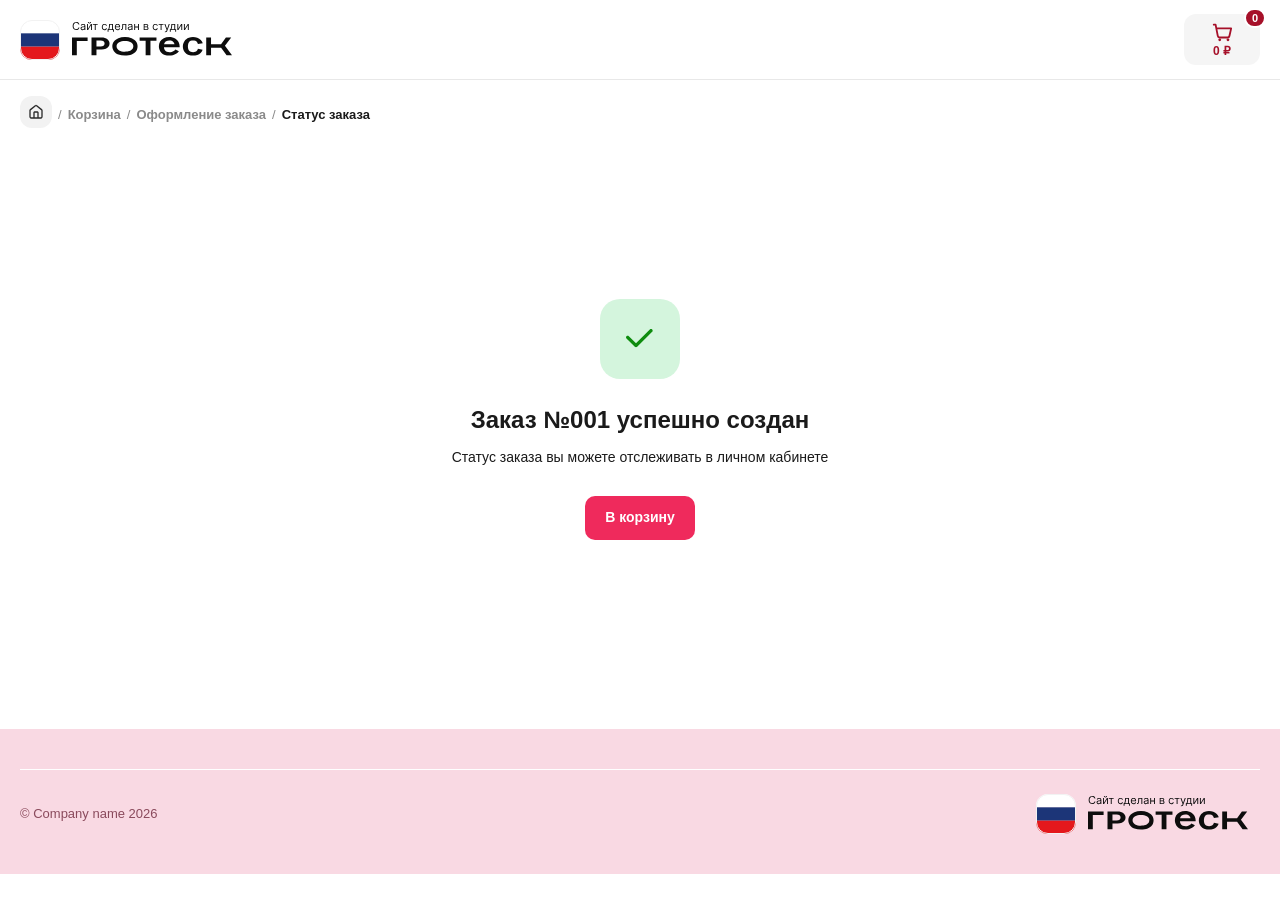
<file: success.html>
<!DOCTYPE html>
<html lang="ru">
<head>
  <meta charset="UTF-8">
  <meta name="viewport" content="width=device-width, initial-scale=1.0">
  <title>Заказ создан — ГРОТЕСК</title>
  <link rel="stylesheet" href="css/style.css">
</head>
<body>
  <header class="header">
    <div class="container header__inner">
      <a href="index.html" class="logo" aria-label="ГРОТЕСК">
        <!-- SVG: флаг + «Сайт сделан в студии ГРОТЕСК» -->
        <svg width="224" height="40" viewBox="0 0 224 40" fill="none" xmlns="http://www.w3.org/2000/svg">
          <g clip-path="url(#clip0_12002_41833)">
            <rect width="40" height="13.3333" fill="white"/>
            <rect y="13.3333" width="40" height="13.3333" fill="#1C3578"/>
            <rect y="26.6667" width="40" height="13.3333" fill="#E4181C"/>
          </g>
          <rect x="0.5" y="0.5" width="39" height="39" rx="11.5" stroke="#F2F2F2"/>
          <path d="M59.4063 4.5H58.4375C58.3802 4.22135 58.2799 3.97656 58.1367 3.76562C57.9961 3.55469 57.8242 3.3776 57.6211 3.23438C57.4206 3.08854 57.1979 2.97917 56.9531 2.90625C56.7083 2.83333 56.4531 2.79687 56.1875 2.79687C55.7031 2.79687 55.2643 2.91927 54.8711 3.16406C54.4805 3.40885 54.1693 3.76953 53.9375 4.24609C53.7083 4.72266 53.5938 5.30729 53.5938 6C53.5938 6.69271 53.7083 7.27734 53.9375 7.75391C54.1693 8.23047 54.4805 8.59115 54.8711 8.83594C55.2643 9.08073 55.7031 9.20312 56.1875 9.20312C56.4531 9.20312 56.7083 9.16667 56.9531 9.09375C57.1979 9.02083 57.4206 8.91276 57.6211 8.76953C57.8242 8.6237 57.9961 8.44531 58.1367 8.23437C58.2799 8.02083 58.3802 7.77604 58.4375 7.5H59.4063C59.3333 7.90885 59.2005 8.27474 59.0078 8.59766C58.8151 8.92057 58.5755 9.19531 58.2891 9.42187C58.0026 9.64583 57.681 9.81641 57.3242 9.93359C56.9701 10.0508 56.5911 10.1094 56.1875 10.1094C55.5052 10.1094 54.8984 9.94271 54.3672 9.60938C53.8359 9.27604 53.418 8.80208 53.1133 8.1875C52.8086 7.57292 52.6563 6.84375 52.6563 6C52.6563 5.15625 52.8086 4.42708 53.1133 3.8125C53.418 3.19792 53.8359 2.72396 54.3672 2.39062C54.8984 2.05729 55.5052 1.89062 56.1875 1.89062C56.5911 1.89062 56.9701 1.94922 57.3242 2.06641C57.681 2.18359 58.0026 2.35547 58.2891 2.58203C58.5755 2.80599 58.8151 3.07943 59.0078 3.40234C59.2005 3.72266 59.3333 4.08854 59.4063 4.5ZM62.6123 10.1406C62.2321 10.1406 61.887 10.069 61.5771 9.92578C61.2673 9.77995 61.0212 9.57031 60.8389 9.29688C60.6566 9.02083 60.5654 8.6875 60.5654 8.29687C60.5654 7.95312 60.6331 7.67448 60.7686 7.46094C60.904 7.24479 61.085 7.07552 61.3115 6.95312C61.5381 6.83073 61.7881 6.73958 62.0615 6.67969C62.3376 6.61719 62.6149 6.56771 62.8936 6.53125C63.2581 6.48437 63.5537 6.44922 63.7803 6.42578C64.0094 6.39974 64.1761 6.35677 64.2803 6.29687C64.387 6.23698 64.4404 6.13281 64.4404 5.98437V5.95312C64.4404 5.56771 64.335 5.26823 64.124 5.05469C63.9157 4.84115 63.5993 4.73437 63.1748 4.73437C62.7347 4.73437 62.3896 4.83073 62.1396 5.02344C61.8896 5.21615 61.7139 5.42187 61.6123 5.64062L60.7373 5.32812C60.8936 4.96354 61.1019 4.67969 61.3623 4.47656C61.6253 4.27083 61.9118 4.1276 62.2217 4.04687C62.5342 3.96354 62.8415 3.92188 63.1436 3.92188C63.3363 3.92188 63.5576 3.94531 63.8076 3.99219C64.0602 4.03646 64.3037 4.12891 64.5381 4.26953C64.7751 4.41016 64.9717 4.6224 65.1279 4.90625C65.2842 5.1901 65.3623 5.57031 65.3623 6.04688V10H64.4404V9.1875H64.3936C64.3311 9.31771 64.2269 9.45703 64.0811 9.60547C63.9352 9.75391 63.7412 9.88021 63.499 9.98437C63.2568 10.0885 62.9613 10.1406 62.6123 10.1406ZM62.7529 9.3125C63.1175 9.3125 63.4248 9.24089 63.6748 9.09766C63.9274 8.95443 64.1175 8.76953 64.2451 8.54297C64.3753 8.31641 64.4404 8.07812 64.4404 7.82812V6.98437C64.4014 7.03125 64.3154 7.07422 64.1826 7.11328C64.0524 7.14974 63.9014 7.18229 63.7295 7.21094C63.5602 7.23698 63.3949 7.26042 63.2334 7.28125C63.0745 7.29948 62.9456 7.3151 62.8467 7.32812C62.6071 7.35937 62.3831 7.41016 62.1748 7.48047C61.9691 7.54818 61.8024 7.65104 61.6748 7.78906C61.5498 7.92448 61.4873 8.10937 61.4873 8.34375C61.4873 8.66406 61.6058 8.90625 61.8428 9.07031C62.0824 9.23177 62.3857 9.3125 62.7529 9.3125ZM67.9668 8.64062L70.8574 4H71.9199V10H70.998V5.35938L68.123 10H67.0449V4H67.9668V8.64062ZM70.248 2H71.1074C71.1074 2.42187 70.9616 2.76693 70.6699 3.03516C70.3783 3.30339 69.9824 3.4375 69.4824 3.4375C68.9902 3.4375 68.5983 3.30339 68.3066 3.03516C68.0176 2.76693 67.873 2.42187 67.873 2H68.7324C68.7324 2.20312 68.7884 2.38151 68.9004 2.53516C69.015 2.6888 69.209 2.76562 69.4824 2.76562C69.7559 2.76562 69.9512 2.6888 70.0684 2.53516C70.1882 2.38151 70.248 2.20312 70.248 2ZM72.792 4.85937V4H77.667V4.85937H75.6982V10H74.7764V4.85937H72.792ZM84.543 10.125C83.9805 10.125 83.4961 9.99219 83.0898 9.72656C82.6836 9.46094 82.3711 9.09505 82.1523 8.62891C81.9336 8.16276 81.8242 7.63021 81.8242 7.03125C81.8242 6.42187 81.9362 5.88411 82.1602 5.41797C82.3867 4.94922 82.7018 4.58333 83.1055 4.32031C83.5117 4.05469 83.9857 3.92188 84.5273 3.92188C84.9492 3.92188 85.3294 4 85.668 4.15625C86.0065 4.3125 86.2839 4.53125 86.5 4.8125C86.7161 5.09375 86.8503 5.42187 86.9023 5.79687H85.9805C85.9102 5.52344 85.7539 5.28125 85.5117 5.07031C85.2721 4.85677 84.9492 4.75 84.543 4.75C84.1836 4.75 83.8685 4.84375 83.5977 5.03125C83.3294 5.21615 83.1198 5.47786 82.9687 5.81641C82.8203 6.15234 82.7461 6.54687 82.7461 7C82.7461 7.46354 82.819 7.86719 82.9648 8.21094C83.1133 8.55469 83.3216 8.82161 83.5898 9.01172C83.8607 9.20182 84.1784 9.29688 84.543 9.29688C84.7826 9.29688 85 9.25521 85.1953 9.17187C85.3906 9.08854 85.556 8.96875 85.6914 8.8125C85.8268 8.65625 85.9232 8.46875 85.9805 8.25H86.9023C86.8503 8.60417 86.7214 8.92318 86.5156 9.20703C86.3125 9.48828 86.043 9.71224 85.707 9.87891C85.3737 10.043 84.9857 10.125 84.543 10.125ZM87.6094 11.7188V9.14062H88.1094C88.2318 9.01302 88.3372 8.875 88.4258 8.72656C88.5143 8.57812 88.5911 8.40234 88.6563 8.19922C88.724 7.99349 88.7813 7.74349 88.8281 7.44922C88.875 7.15234 88.9167 6.79427 88.9531 6.375L89.1562 4H92.9687V9.14062H93.8906V11.7188H92.9687V10H88.5313V11.7188H87.6094ZM89.1562 9.14062H92.0469V4.85937H90.0156L89.8594 6.375C89.7943 7.0026 89.7135 7.55078 89.6172 8.01953C89.5208 8.48828 89.3672 8.86198 89.1562 9.14062ZM97.6299 10.125C97.0518 10.125 96.5531 9.9974 96.1338 9.74219C95.7171 9.48438 95.3955 9.125 95.1689 8.66406C94.945 8.20052 94.833 7.66146 94.833 7.04688C94.833 6.43229 94.945 5.89062 95.1689 5.42187C95.3955 4.95052 95.7106 4.58333 96.1143 4.32031C96.5205 4.05469 96.9945 3.92188 97.5361 3.92188C97.8486 3.92188 98.1572 3.97396 98.4619 4.07812C98.7666 4.18229 99.0439 4.35156 99.2939 4.58594C99.5439 4.81771 99.7432 5.125 99.8916 5.50781C100.04 5.89062 100.114 6.36198 100.114 6.92187V7.3125H95.4893V6.51562H99.1768C99.1768 6.17708 99.109 5.875 98.9736 5.60937C98.8408 5.34375 98.6507 5.13411 98.4033 4.98047C98.1585 4.82682 97.8695 4.75 97.5361 4.75C97.1689 4.75 96.8512 4.84115 96.583 5.02344C96.3174 5.20312 96.113 5.4375 95.9697 5.72656C95.8265 6.01562 95.7549 6.32552 95.7549 6.65625V7.1875C95.7549 7.64063 95.833 8.02474 95.9893 8.33984C96.1481 8.65234 96.3682 8.89062 96.6494 9.05469C96.9307 9.21615 97.2575 9.29688 97.6299 9.29688C97.8721 9.29688 98.0908 9.26302 98.2861 9.19531C98.484 9.125 98.6546 9.02083 98.7979 8.88281C98.9411 8.74219 99.0518 8.56771 99.1299 8.35937L100.021 8.60938C99.9268 8.91146 99.7692 9.17708 99.5479 9.40625C99.3265 9.63281 99.0531 9.8099 98.7275 9.9375C98.402 10.0625 98.0361 10.125 97.6299 10.125ZM100.985 10V9.14062H101.204C101.384 9.14062 101.534 9.10547 101.653 9.03516C101.773 8.96224 101.869 8.83594 101.942 8.65625C102.018 8.47396 102.075 8.22135 102.114 7.89844C102.156 7.57292 102.186 7.15885 102.204 6.65625L102.313 4H106.313V10H105.392V4.85937H103.188L103.095 7C103.074 7.49219 103.03 7.92578 102.962 8.30078C102.897 8.67318 102.797 8.98568 102.661 9.23828C102.528 9.49089 102.351 9.68099 102.13 9.80859C101.909 9.9362 101.631 10 101.298 10H100.985ZM109.771 10.1406C109.39 10.1406 109.045 10.069 108.735 9.92578C108.425 9.77995 108.179 9.57031 107.997 9.29688C107.815 9.02083 107.724 8.6875 107.724 8.29687C107.724 7.95312 107.791 7.67448 107.927 7.46094C108.062 7.24479 108.243 7.07552 108.47 6.95312C108.696 6.83073 108.946 6.73958 109.22 6.67969C109.496 6.61719 109.773 6.56771 110.052 6.53125C110.416 6.48437 110.712 6.44922 110.938 6.42578C111.168 6.39974 111.334 6.35677 111.438 6.29687C111.545 6.23698 111.599 6.13281 111.599 5.98437V5.95312C111.599 5.56771 111.493 5.26823 111.282 5.05469C111.074 4.84115 110.757 4.73437 110.333 4.73437C109.893 4.73437 109.548 4.83073 109.298 5.02344C109.048 5.21615 108.872 5.42187 108.771 5.64062L107.896 5.32812C108.052 4.96354 108.26 4.67969 108.521 4.47656C108.784 4.27083 109.07 4.1276 109.38 4.04687C109.692 3.96354 110 3.92188 110.302 3.92188C110.494 3.92188 110.716 3.94531 110.966 3.99219C111.218 4.03646 111.462 4.12891 111.696 4.26953C111.933 4.41016 112.13 4.6224 112.286 4.90625C112.442 5.1901 112.521 5.57031 112.521 6.04688V10H111.599V9.1875H111.552C111.489 9.31771 111.385 9.45703 111.239 9.60547C111.093 9.75391 110.899 9.88021 110.657 9.98437C110.415 10.0885 110.119 10.1406 109.771 10.1406ZM109.911 9.3125C110.276 9.3125 110.583 9.24089 110.833 9.09766C111.086 8.95443 111.276 8.76953 111.403 8.54297C111.534 8.31641 111.599 8.07812 111.599 7.82812V6.98437C111.56 7.03125 111.474 7.07422 111.341 7.11328C111.211 7.14974 111.06 7.18229 110.888 7.21094C110.718 7.23698 110.553 7.26042 110.392 7.28125C110.233 7.29948 110.104 7.3151 110.005 7.32812C109.765 7.35937 109.541 7.41016 109.333 7.48047C109.127 7.54818 108.961 7.65104 108.833 7.78906C108.708 7.92448 108.646 8.10937 108.646 8.34375C108.646 8.66406 108.764 8.90625 109.001 9.07031C109.241 9.23177 109.544 9.3125 109.911 9.3125ZM118.219 6.57812V7.4375H114.906V6.57812H118.219ZM115.125 4V10H114.203V4H115.125ZM118.922 4V10H118V4H118.922ZM123.699 10V4H126.152C126.798 4 127.311 4.14583 127.691 4.4375C128.072 4.72917 128.262 5.11458 128.262 5.59375C128.262 5.95833 128.154 6.24089 127.938 6.44141C127.721 6.63932 127.444 6.77344 127.105 6.84375C127.327 6.875 127.542 6.95312 127.75 7.07812C127.961 7.20312 128.135 7.375 128.273 7.59375C128.411 7.8099 128.48 8.07552 128.48 8.39062C128.48 8.69792 128.402 8.97266 128.246 9.21484C128.09 9.45703 127.866 9.64844 127.574 9.78906C127.283 9.92969 126.934 10 126.527 10H123.699ZM124.574 9.15625H126.527C126.845 9.15625 127.094 9.08073 127.273 8.92969C127.453 8.77865 127.543 8.57292 127.543 8.3125C127.543 8.0026 127.453 7.75911 127.273 7.58203C127.094 7.40234 126.845 7.3125 126.527 7.3125H124.574V9.15625ZM124.574 6.51562H126.152C126.4 6.51562 126.612 6.48177 126.789 6.41406C126.966 6.34375 127.102 6.24479 127.195 6.11719C127.292 5.98698 127.34 5.83333 127.34 5.65625C127.34 5.40365 127.234 5.20573 127.023 5.0625C126.813 4.91667 126.522 4.84375 126.152 4.84375H124.574V6.51562ZM135.407 10.125C134.845 10.125 134.36 9.99219 133.954 9.72656C133.548 9.46094 133.235 9.09505 133.017 8.62891C132.798 8.16276 132.688 7.63021 132.688 7.03125C132.688 6.42187 132.8 5.88411 133.024 5.41797C133.251 4.94922 133.566 4.58333 133.97 4.32031C134.376 4.05469 134.85 3.92188 135.392 3.92188C135.813 3.92188 136.194 4 136.532 4.15625C136.871 4.3125 137.148 4.53125 137.364 4.8125C137.58 5.09375 137.715 5.42187 137.767 5.79687H136.845C136.774 5.52344 136.618 5.28125 136.376 5.07031C136.136 4.85677 135.813 4.75 135.407 4.75C135.048 4.75 134.733 4.84375 134.462 5.03125C134.194 5.21615 133.984 5.47786 133.833 5.81641C133.685 6.15234 133.61 6.54687 133.61 7C133.61 7.46354 133.683 7.86719 133.829 8.21094C133.978 8.55469 134.186 8.82161 134.454 9.01172C134.725 9.20182 135.043 9.29688 135.407 9.29688C135.647 9.29688 135.864 9.25521 136.06 9.17187C136.255 9.08854 136.42 8.96875 136.556 8.8125C136.691 8.65625 136.787 8.46875 136.845 8.25H137.767C137.715 8.60417 137.586 8.92318 137.38 9.20703C137.177 9.48828 136.907 9.71224 136.571 9.87891C136.238 10.043 135.85 10.125 135.407 10.125ZM138.642 4.85937V4H143.517V4.85937H141.548V10H140.626V4.85937H138.642ZM145.455 12.25C145.299 12.25 145.16 12.237 145.037 12.2109C144.915 12.1875 144.83 12.1641 144.783 12.1406L145.018 11.3281C145.242 11.3854 145.439 11.4063 145.611 11.3906C145.783 11.375 145.936 11.2982 146.068 11.1602C146.204 11.0247 146.327 10.8047 146.439 10.5L146.611 10.0313L144.393 4H145.393L147.049 8.78125H147.111L148.768 4H149.768L147.221 10.875C147.106 11.1849 146.964 11.4414 146.795 11.6445C146.626 11.8503 146.429 12.0026 146.205 12.1016C145.984 12.2005 145.734 12.25 145.455 12.25ZM149.839 11.7188V9.14062H150.339C150.461 9.01302 150.567 8.875 150.655 8.72656C150.744 8.57812 150.821 8.40234 150.886 8.19922C150.953 7.99349 151.011 7.74349 151.058 7.44922C151.104 7.15234 151.146 6.79427 151.183 6.375L151.386 4H155.198V9.14062H156.12V11.7188H155.198V10H150.761V11.7188H149.839ZM151.386 9.14062H154.276V4.85937H152.245L152.089 6.375C152.024 7.0026 151.943 7.55078 151.847 8.01953C151.75 8.48828 151.597 8.86198 151.386 9.14062ZM158.266 8.64062L161.156 4H162.219V10H161.297V5.35938L158.422 10H157.344V4H158.266V8.64062ZM164.829 8.64062L167.72 4H168.782V10H167.86V5.35938L164.985 10H163.907V4H164.829V8.64062Z" fill="#0D0D0D"/>
          <path fill-rule="evenodd" clip-rule="evenodd" d="M71.505 35.1281V17.4916H81.579C84.0559 17.4916 86.0179 18.0288 87.4214 19.1331C88.8419 20.2317 89.5457 21.6541 89.5457 23.3784C89.5457 24.5261 89.2329 25.5666 88.6014 26.4945L88.6003 26.4961C87.9655 27.4122 87.0383 28.1275 85.8274 28.6407C84.6365 29.1557 83.2288 29.4082 81.6153 29.4082H76.4662V35.1281H71.505ZM83.5506 25.6614C84.2284 25.145 84.5845 24.4113 84.5845 23.4261C84.5845 22.4577 84.2292 21.7411 83.5536 21.2407C82.8753 20.7383 81.8928 20.4708 80.5617 20.4708H76.4662V26.4529H80.5617C81.9173 26.4529 82.895 26.1774 83.547 25.6641L83.5506 25.6614Z" fill="#0D0D0D"/>
          <path d="M67.5962 17.5879V20.9192H56.8109V35.2244H52V17.5879H67.5962Z" fill="#0D0D0D"/>
          <path d="M136.465 17.4899V20.8539H130.451V35.1264H125.641V20.8539H119.627V17.4899H136.465Z" fill="#0D0D0D"/>
          <path d="M153.676 31.1092C154.264 30.6737 154.839 30.1076 155.4 29.4108L158.928 31.2725C157.244 33.2974 155.2 34.6147 152.794 35.2244C151.618 35.4639 150.456 35.5836 149.307 35.5836C147.623 35.5836 146.166 35.3659 144.937 34.9304C143.012 34.3208 141.516 33.2321 140.447 31.6644C139.404 30.0749 138.883 28.3113 138.883 26.3735C138.883 24.6098 139.284 23.0095 140.086 21.5724C140.914 20.1354 142.144 19.0031 143.774 18.1758C145.404 17.4137 147.222 17.0327 149.226 17.0327C150.376 17.0327 151.485 17.1742 152.554 17.4572C153.65 17.7185 154.639 18.1104 155.521 18.633C156.857 19.4386 157.873 20.5491 158.567 21.9643C159.289 23.3578 159.65 24.8493 159.65 26.4388C159.65 26.8089 159.637 27.0811 159.61 27.2553H143.934C144.122 29.4762 145.057 30.9568 146.741 31.6971C147.623 32.0237 148.598 32.187 149.667 32.187C150.362 32.187 151.03 32.1216 151.672 31.991C152.447 31.8168 153.115 31.5229 153.676 31.1092ZM149.226 20.4293C148.05 20.4293 147.021 20.6906 146.139 21.2131C145.07 21.801 144.389 22.8462 144.095 24.3485H154.478C154.345 23.3687 153.957 22.5522 153.316 21.899C152.701 21.224 151.859 20.7886 150.79 20.5926C150.202 20.4837 149.681 20.4293 149.226 20.4293Z" fill="#0D0D0D"/>
          <path d="M177.094 30.4886C177.468 29.9878 177.736 29.4 177.896 28.725L182.627 29.8028C182.226 30.9568 181.544 32.0019 180.582 32.9381C179.647 33.8526 178.538 34.5167 177.255 34.9304C175.972 35.3876 174.569 35.6163 173.045 35.6163C171.495 35.6163 170.092 35.3876 168.836 34.9304C166.938 34.299 165.468 33.1994 164.426 31.6317C163.383 30.0423 162.862 28.3004 162.862 26.4061C162.862 24.5118 163.383 22.7591 164.426 21.1478C165.468 19.5366 166.938 18.3826 168.836 17.6859C170.119 17.2286 171.508 17 173.005 17C174.502 17 175.918 17.2286 177.255 17.6859C178.671 18.1866 179.847 18.9378 180.783 19.9394C181.718 20.9192 182.386 22.0405 182.787 23.3034L177.896 23.9566C177.709 23.1945 177.442 22.5849 177.094 22.1276C176.667 21.5615 176.079 21.1369 175.33 20.8539C174.609 20.5491 173.834 20.3966 173.005 20.3966C172.203 20.3966 171.428 20.5491 170.68 20.8539C169.958 21.1587 169.397 21.5833 168.996 22.1276C168.649 22.5849 168.381 23.1945 168.194 23.9566C168.007 24.6969 167.914 25.4916 167.914 26.3408C167.914 27.1682 168.007 27.952 168.194 28.6923C168.381 29.4326 168.649 30.0314 168.996 30.4886C169.424 31.0547 169.998 31.4902 170.72 31.795C171.468 32.0781 172.257 32.2196 173.085 32.2196C173.887 32.2196 174.649 32.0672 175.37 31.7624C176.119 31.4575 176.693 31.033 177.094 30.4886Z" fill="#0D0D0D"/>
          <path d="M191.033 27.6859V35.1264H186.222V17.4899H191.033V24.3485H201.055L205.906 17.4899H211.198L204.944 25.6937L212 35.1264H206.588L201.095 27.6859H191.033Z" fill="#0D0D0D"/>
          <path fill-rule="evenodd" clip-rule="evenodd" d="M114.717 33.4028C114.675 33.4341 114.635 33.4654 114.593 33.4962C114.628 33.4694 114.666 33.4421 114.701 33.4154C114.706 33.4108 114.713 33.4073 114.717 33.4028ZM116.005 21.3914C114.955 19.9859 113.498 18.9058 111.614 18.1483C109.693 17.3887 107.478 17.0019 104.95 17.0019C102.488 17.0019 100.304 17.4004 98.3843 18.1846C96.4652 18.9689 94.9923 20.0632 93.9423 21.4651C92.8641 22.869 92.3214 24.4764 92.3214 26.31C92.3214 28.1705 92.8664 29.7905 93.9399 31.1878C94.9923 32.5948 96.4628 33.6886 98.382 34.4723C100.301 35.2324 102.488 35.6182 104.95 35.6182C107.541 35.6182 109.789 35.2308 111.706 34.4718C113.59 33.7138 115.03 32.6473 116.047 31.2742C116.444 30.7283 116.763 30.144 117.008 29.5198C117.386 28.5477 117.578 27.4796 117.578 26.31C117.578 24.3921 117.048 22.7599 116.005 21.3914ZM96.5748 26.31C96.5748 28.0725 97.4299 29.4582 99.1235 30.4041C100.775 31.2994 102.345 31.7206 104.95 31.7206C106.366 31.7206 107.072 31.5938 108.223 31.3333C109.141 31.1257 109.971 30.8333 110.711 30.4526C112.454 29.5269 113.325 28.122 113.325 26.31C113.325 24.5476 112.468 23.172 110.772 22.2514C109.099 21.3353 107.529 20.8995 104.95 20.8995C102.375 20.8995 100.822 21.3212 99.1776 22.211C97.4487 23.1311 96.5748 24.5208 96.5748 26.31Z" fill="#0D0D0D"/>
          <defs>
            <clipPath id="clip0_12002_41833">
              <rect width="40" height="40" rx="12" fill="white"/>
            </clipPath>
          </defs>
        </svg>
      </a>

      <!-- Кнопка-корзина -->
      <a href="index.html" class="header__cart" aria-label="Корзина">
        <span class="header__cart-icon">
          <svg viewBox="0 0 24 24" width="22" height="22" fill="none" stroke="#A61029" stroke-width="2" stroke-linecap="round" stroke-linejoin="round">
            <path d="M3 4h2l2.4 12.3a2 2 0 0 0 2 1.7h8.7a2 2 0 0 0 2-1.6L22 8H6"/>
            <circle cx="9.5" cy="20.5" r="1.5" fill="#A61029" stroke="none"/>
            <circle cx="18.5" cy="20.5" r="1.5" fill="#A61029" stroke="none"/>
          </svg>
        </span>
        <span class="header__cart-price" id="headerPrice">0 ₽</span>
        <span class="header__cart-count" id="headerCount">0</span>
      </a>
    </div>
  </header>

  <div class="container breadcrumbs">
    <a href="index.html" class="breadcrumbs__item">
      <svg width="32" height="32" viewBox="0 0 32 32" fill="none" xmlns="http://www.w3.org/2000/svg">
      <rect width="32" height="32" rx="12" fill="#F2F2F2"/>
      <path d="M17.3333 17.0666C17.3333 16.869 17.3325 16.7608 17.3262 16.6831C17.3259 16.6799 17.3251 16.6769 17.3249 16.674C17.3224 16.6738 17.3198 16.6736 17.3171 16.6734C17.2394 16.667 17.1311 16.6669 16.9336 16.6669H15.0664C14.8689 16.6669 14.7606 16.667 14.6829 16.6734C14.68 16.6736 14.6771 16.6738 14.6745 16.674C14.6742 16.6769 14.6741 16.6799 14.6738 16.6831C14.6675 16.7608 14.6667 16.869 14.6667 17.0666V21.3335H17.3333V17.0666ZM18.6667 21.3335H19.8665C20.2509 21.3335 20.4993 21.3327 20.6882 21.3172C20.8692 21.3024 20.9364 21.2774 20.9694 21.2606C21.0947 21.1967 21.1965 21.0949 21.2604 20.9696C21.2772 20.9366 21.3023 20.8693 21.3171 20.6883C21.3325 20.4995 21.3333 20.2511 21.3333 19.8667V15.0432C21.3333 14.6227 21.3275 14.5396 21.3086 14.4722C21.2867 14.3942 21.2506 14.3205 21.2025 14.2554C21.1608 14.1992 21.0984 14.1434 20.7669 13.8856L16.2454 10.3687C16.121 10.2719 16.0546 10.2211 16.0046 10.1877C16.0029 10.1866 16.0015 10.1854 16 10.1844C15.9985 10.1854 15.9971 10.1866 15.9954 10.1877C15.9454 10.2211 15.879 10.2719 15.7546 10.3687L11.2331 13.8856C10.9016 14.1434 10.8392 14.1992 10.7975 14.2554C10.7494 14.3205 10.7133 14.3942 10.6914 14.4722C10.6725 14.5396 10.6667 14.6227 10.6667 15.0432V19.8667L10.6686 20.3504C10.6707 20.4843 10.6752 20.5938 10.6829 20.6883C10.6977 20.8693 10.7228 20.9366 10.7396 20.9696C10.8035 21.0949 10.9053 21.1967 11.0306 21.2606C11.0636 21.2774 11.1308 21.3024 11.3119 21.3172C11.5007 21.3327 11.7491 21.3335 12.1335 21.3335H13.3333V17.0666C13.3333 16.8909 13.3326 16.719 13.3444 16.5744C13.3569 16.4221 13.3864 16.2423 13.4785 16.0614C13.6063 15.8105 13.8104 15.6065 14.0612 15.4787C14.242 15.3866 14.4219 15.3571 14.5742 15.3446C14.7188 15.3328 14.8908 15.3335 15.0664 15.3335H16.9336C17.1092 15.3335 17.2812 15.3328 17.4258 15.3446C17.5781 15.3571 17.758 15.3866 17.9388 15.4787C18.1583 15.5906 18.342 15.7607 18.4701 15.9696L18.5215 16.0614L18.5794 16.1961C18.6272 16.3303 18.6463 16.4601 18.6556 16.5744C18.6674 16.719 18.6667 16.8909 18.6667 17.0666V21.3335ZM22.6667 19.8667C22.6667 20.2289 22.6674 20.5407 22.6465 20.7964C22.625 21.0599 22.577 21.3222 22.4486 21.5744C22.2569 21.9507 21.9511 22.257 21.5749 22.4488C21.3227 22.5772 21.0604 22.6245 20.7969 22.646C20.5411 22.6669 20.2289 22.6669 19.8665 22.6669H12.1335C11.7711 22.6669 11.4589 22.6669 11.2031 22.646C10.9396 22.6245 10.6773 22.5772 10.4251 22.4488C10.0489 22.257 9.74316 21.9507 9.55144 21.5744C9.42297 21.3222 9.37505 21.0599 9.35352 20.7964C9.34309 20.6687 9.33842 20.5269 9.33594 20.3719L9.33334 19.8667V15.0432C9.33333 14.6981 9.32776 14.3979 9.40756 14.1128C9.47311 13.8787 9.58073 13.6585 9.72526 13.4631C9.90128 13.2251 10.1417 13.0453 10.4141 12.8335L14.9356 9.31659C15.1211 9.17227 15.3615 8.96939 15.6517 8.89081C15.8513 8.83679 16.0604 8.83009 16.2624 8.87063L16.3483 8.89081L16.4551 8.92597C16.6979 9.01938 16.9021 9.19034 17.0645 9.31659L21.5859 12.8335C21.8583 13.0453 22.0987 13.2251 22.2747 13.4631C22.4193 13.6585 22.5269 13.8787 22.5925 14.1128C22.6723 14.3979 22.6667 14.6981 22.6667 15.0432V19.8667Z" fill="#2B2B2B"/>
      </svg>
    </a>
    <span class="breadcrumbs__sep">/</span>
    <strong><a href="index.html" class="breadcrumbs__item">Корзина</a></strong>
    <span class="breadcrumbs__sep">/</span>
    <strong><a href="index.html" class="breadcrumbs__item">Оформление заказа</a></strong>
    <span class="breadcrumbs__sep">/</span>
    <strong><span class="breadcrumbs__item breadcrumbs__item--active">Статус заказа</span></strong>
  </div>

  <main class="container success-page">
    <div class="success-card">
      <div class="success-card__icon">
        <svg width="27" height="19" viewBox="0 0 27 19" fill="none" xmlns="http://www.w3.org/2000/svg">
          <path d="M23.8215 0.488155C24.4724 -0.162718 25.5274 -0.162718 26.1783 0.488155C26.8291 1.13903 26.8291 2.19405 26.1783 2.84493L11.1783 17.8449C10.5274 18.4958 9.47236 18.4958 8.82149 17.8449L0.488155 9.51159C-0.162718 8.86072 -0.162718 7.8057 0.488155 7.15482C1.13903 6.50395 2.19405 6.50395 2.84493 7.15482L9.99987 14.3098L23.8215 0.488155Z" fill="#0E8C0E"/>
        </svg>
      </div>
      <h1 class="success-card__title">Заказ №<span id="orderNumber">001</span> успешно создан</h1>
      <p class="success-card__text">Статус заказа вы можете отслеживать в личном кабинете</p>
      <a href="index.html" class="btn btn--primary">В корзину</a>
    </div>
  </main>

  <footer class="footer">
    <div class="container">
      <!-- Белая линия по ширине контента -->
      <div class="footer__line"></div>

      <!-- Строка с копирайтом и логотипом -->
      <div class="footer__row">
        <span class="footer__copyright">© Company name 2026</span>
        <div class="footer__brand">
          <svg width="224" height="40" viewBox="0 0 224 40" fill="none" xmlns="http://www.w3.org/2000/svg">
          <g clip-path="url(#clip0_12002_41833)">
            <rect width="40" height="13.3333" fill="white"/>
            <rect y="13.3333" width="40" height="13.3333" fill="#1C3578"/>
            <rect y="26.6667" width="40" height="13.3333" fill="#E4181C"/>
          </g>
          <rect x="0.5" y="0.5" width="39" height="39" rx="11.5" stroke="#F2F2F2"/>
          <path d="M59.4063 4.5H58.4375C58.3802 4.22135 58.2799 3.97656 58.1367 3.76562C57.9961 3.55469 57.8242 3.3776 57.6211 3.23438C57.4206 3.08854 57.1979 2.97917 56.9531 2.90625C56.7083 2.83333 56.4531 2.79687 56.1875 2.79687C55.7031 2.79687 55.2643 2.91927 54.8711 3.16406C54.4805 3.40885 54.1693 3.76953 53.9375 4.24609C53.7083 4.72266 53.5938 5.30729 53.5938 6C53.5938 6.69271 53.7083 7.27734 53.9375 7.75391C54.1693 8.23047 54.4805 8.59115 54.8711 8.83594C55.2643 9.08073 55.7031 9.20312 56.1875 9.20312C56.4531 9.20312 56.7083 9.16667 56.9531 9.09375C57.1979 9.02083 57.4206 8.91276 57.6211 8.76953C57.8242 8.6237 57.9961 8.44531 58.1367 8.23437C58.2799 8.02083 58.3802 7.77604 58.4375 7.5H59.4063C59.3333 7.90885 59.2005 8.27474 59.0078 8.59766C58.8151 8.92057 58.5755 9.19531 58.2891 9.42187C58.0026 9.64583 57.681 9.81641 57.3242 9.93359C56.9701 10.0508 56.5911 10.1094 56.1875 10.1094C55.5052 10.1094 54.8984 9.94271 54.3672 9.60938C53.8359 9.27604 53.418 8.80208 53.1133 8.1875C52.8086 7.57292 52.6563 6.84375 52.6563 6C52.6563 5.15625 52.8086 4.42708 53.1133 3.8125C53.418 3.19792 53.8359 2.72396 54.3672 2.39062C54.8984 2.05729 55.5052 1.89062 56.1875 1.89062C56.5911 1.89062 56.9701 1.94922 57.3242 2.06641C57.681 2.18359 58.0026 2.35547 58.2891 2.58203C58.5755 2.80599 58.8151 3.07943 59.0078 3.40234C59.2005 3.72266 59.3333 4.08854 59.4063 4.5ZM62.6123 10.1406C62.2321 10.1406 61.887 10.069 61.5771 9.92578C61.2673 9.77995 61.0212 9.57031 60.8389 9.29688C60.6566 9.02083 60.5654 8.6875 60.5654 8.29687C60.5654 7.95312 60.6331 7.67448 60.7686 7.46094C60.904 7.24479 61.085 7.07552 61.3115 6.95312C61.5381 6.83073 61.7881 6.73958 62.0615 6.67969C62.3376 6.61719 62.6149 6.56771 62.8936 6.53125C63.2581 6.48437 63.5537 6.44922 63.7803 6.42578C64.0094 6.39974 64.1761 6.35677 64.2803 6.29687C64.387 6.23698 64.4404 6.13281 64.4404 5.98437V5.95312C64.4404 5.56771 64.335 5.26823 64.124 5.05469C63.9157 4.84115 63.5993 4.73437 63.1748 4.73437C62.7347 4.73437 62.3896 4.83073 62.1396 5.02344C61.8896 5.21615 61.7139 5.42187 61.6123 5.64062L60.7373 5.32812C60.8936 4.96354 61.1019 4.67969 61.3623 4.47656C61.6253 4.27083 61.9118 4.1276 62.2217 4.04687C62.5342 3.96354 62.8415 3.92188 63.1436 3.92188C63.3363 3.92188 63.5576 3.94531 63.8076 3.99219C64.0602 4.03646 64.3037 4.12891 64.5381 4.26953C64.7751 4.41016 64.9717 4.6224 65.1279 4.90625C65.2842 5.1901 65.3623 5.57031 65.3623 6.04688V10H64.4404V9.1875H64.3936C64.3311 9.31771 64.2269 9.45703 64.0811 9.60547C63.9352 9.75391 63.7412 9.88021 63.499 9.98437C63.2568 10.0885 62.9613 10.1406 62.6123 10.1406ZM62.7529 9.3125C63.1175 9.3125 63.4248 9.24089 63.6748 9.09766C63.9274 8.95443 64.1175 8.76953 64.2451 8.54297C64.3753 8.31641 64.4404 8.07812 64.4404 7.82812V6.98437C64.4014 7.03125 64.3154 7.07422 64.1826 7.11328C64.0524 7.14974 63.9014 7.18229 63.7295 7.21094C63.5602 7.23698 63.3949 7.26042 63.2334 7.28125C63.0745 7.29948 62.9456 7.3151 62.8467 7.32812C62.6071 7.35937 62.3831 7.41016 62.1748 7.48047C61.9691 7.54818 61.8024 7.65104 61.6748 7.78906C61.5498 7.92448 61.4873 8.10937 61.4873 8.34375C61.4873 8.66406 61.6058 8.90625 61.8428 9.07031C62.0824 9.23177 62.3857 9.3125 62.7529 9.3125ZM67.9668 8.64062L70.8574 4H71.9199V10H70.998V5.35938L68.123 10H67.0449V4H67.9668V8.64062ZM70.248 2H71.1074C71.1074 2.42187 70.9616 2.76693 70.6699 3.03516C70.3783 3.30339 69.9824 3.4375 69.4824 3.4375C68.9902 3.4375 68.5983 3.30339 68.3066 3.03516C68.0176 2.76693 67.873 2.42187 67.873 2H68.7324C68.7324 2.20312 68.7884 2.38151 68.9004 2.53516C69.015 2.6888 69.209 2.76562 69.4824 2.76562C69.7559 2.76562 69.9512 2.6888 70.0684 2.53516C70.1882 2.38151 70.248 2.20312 70.248 2ZM72.792 4.85937V4H77.667V4.85937H75.6982V10H74.7764V4.85937H72.792ZM84.543 10.125C83.9805 10.125 83.4961 9.99219 83.0898 9.72656C82.6836 9.46094 82.3711 9.09505 82.1523 8.62891C81.9336 8.16276 81.8242 7.63021 81.8242 7.03125C81.8242 6.42187 81.9362 5.88411 82.1602 5.41797C82.3867 4.94922 82.7018 4.58333 83.1055 4.32031C83.5117 4.05469 83.9857 3.92188 84.5273 3.92188C84.9492 3.92188 85.3294 4 85.668 4.15625C86.0065 4.3125 86.2839 4.53125 86.5 4.8125C86.7161 5.09375 86.8503 5.42187 86.9023 5.79687H85.9805C85.9102 5.52344 85.7539 5.28125 85.5117 5.07031C85.2721 4.85677 84.9492 4.75 84.543 4.75C84.1836 4.75 83.8685 4.84375 83.5977 5.03125C83.3294 5.21615 83.1198 5.47786 82.9687 5.81641C82.8203 6.15234 82.7461 6.54687 82.7461 7C82.7461 7.46354 82.819 7.86719 82.9648 8.21094C83.1133 8.55469 83.3216 8.82161 83.5898 9.01172C83.8607 9.20182 84.1784 9.29688 84.543 9.29688C84.7826 9.29688 85 9.25521 85.1953 9.17187C85.3906 9.08854 85.556 8.96875 85.6914 8.8125C85.8268 8.65625 85.9232 8.46875 85.9805 8.25H86.9023C86.8503 8.60417 86.7214 8.92318 86.5156 9.20703C86.3125 9.48828 86.043 9.71224 85.707 9.87891C85.3737 10.043 84.9857 10.125 84.543 10.125ZM87.6094 11.7188V9.14062H88.1094C88.2318 9.01302 88.3372 8.875 88.4258 8.72656C88.5143 8.57812 88.5911 8.40234 88.6563 8.19922C88.724 7.99349 88.7813 7.74349 88.8281 7.44922C88.875 7.15234 88.9167 6.79427 88.9531 6.375L89.1562 4H92.9687V9.14062H93.8906V11.7188H92.9687V10H88.5313V11.7188H87.6094ZM89.1562 9.14062H92.0469V4.85937H90.0156L89.8594 6.375C89.7943 7.0026 89.7135 7.55078 89.6172 8.01953C89.5208 8.48828 89.3672 8.86198 89.1562 9.14062ZM97.6299 10.125C97.0518 10.125 96.5531 9.9974 96.1338 9.74219C95.7171 9.48438 95.3955 9.125 95.1689 8.66406C94.945 8.20052 94.833 7.66146 94.833 7.04688C94.833 6.43229 94.945 5.89062 95.1689 5.42187C95.3955 4.95052 95.7106 4.58333 96.1143 4.32031C96.5205 4.05469 96.9945 3.92188 97.5361 3.92188C97.8486 3.92188 98.1572 3.97396 98.4619 4.07812C98.7666 4.18229 99.0439 4.35156 99.2939 4.58594C99.5439 4.81771 99.7432 5.125 99.8916 5.50781C100.04 5.89062 100.114 6.36198 100.114 6.92187V7.3125H95.4893V6.51562H99.1768C99.1768 6.17708 99.109 5.875 98.9736 5.60937C98.8408 5.34375 98.6507 5.13411 98.4033 4.98047C98.1585 4.82682 97.8695 4.75 97.5361 4.75C97.1689 4.75 96.8512 4.84115 96.583 5.02344C96.3174 5.20312 96.113 5.4375 95.9697 5.72656C95.8265 6.01562 95.7549 6.32552 95.7549 6.65625V7.1875C95.7549 7.64063 95.833 8.02474 95.9893 8.33984C96.1481 8.65234 96.3682 8.89062 96.6494 9.05469C96.9307 9.21615 97.2575 9.29688 97.6299 9.29688C97.8721 9.29688 98.0908 9.26302 98.2861 9.19531C98.484 9.125 98.6546 9.02083 98.7979 8.88281C98.9411 8.74219 99.0518 8.56771 99.1299 8.35937L100.021 8.60938C99.9268 8.91146 99.7692 9.17708 99.5479 9.40625C99.3265 9.63281 99.0531 9.8099 98.7275 9.9375C98.402 10.0625 98.0361 10.125 97.6299 10.125ZM100.985 10V9.14062H101.204C101.384 9.14062 101.534 9.10547 101.653 9.03516C101.773 8.96224 101.869 8.83594 101.942 8.65625C102.018 8.47396 102.075 8.22135 102.114 7.89844C102.156 7.57292 102.186 7.15885 102.204 6.65625L102.313 4H106.313V10H105.392V4.85937H103.188L103.095 7C103.074 7.49219 103.03 7.92578 102.962 8.30078C102.897 8.67318 102.797 8.98568 102.661 9.23828C102.528 9.49089 102.351 9.68099 102.13 9.80859C101.909 9.9362 101.631 10 101.298 10H100.985ZM109.771 10.1406C109.39 10.1406 109.045 10.069 108.735 9.92578C108.425 9.77995 108.179 9.57031 107.997 9.29688C107.815 9.02083 107.724 8.6875 107.724 8.29687C107.724 7.95312 107.791 7.67448 107.927 7.46094C108.062 7.24479 108.243 7.07552 108.47 6.95312C108.696 6.83073 108.946 6.73958 109.22 6.67969C109.496 6.61719 109.773 6.56771 110.052 6.53125C110.416 6.48437 110.712 6.44922 110.938 6.42578C111.168 6.39974 111.334 6.35677 111.438 6.29687C111.545 6.23698 111.599 6.13281 111.599 5.98437V5.95312C111.599 5.56771 111.493 5.26823 111.282 5.05469C111.074 4.84115 110.757 4.73437 110.333 4.73437C109.893 4.73437 109.548 4.83073 109.298 5.02344C109.048 5.21615 108.872 5.42187 108.771 5.64062L107.896 5.32812C108.052 4.96354 108.26 4.67969 108.521 4.47656C108.784 4.27083 109.07 4.1276 109.38 4.04687C109.692 3.96354 110 3.92188 110.302 3.92188C110.494 3.92188 110.716 3.94531 110.966 3.99219C111.218 4.03646 111.462 4.12891 111.696 4.26953C111.933 4.41016 112.13 4.6224 112.286 4.90625C112.442 5.1901 112.521 5.57031 112.521 6.04688V10H111.599V9.1875H111.552C111.489 9.31771 111.385 9.45703 111.239 9.60547C111.093 9.75391 110.899 9.88021 110.657 9.98437C110.415 10.0885 110.119 10.1406 109.771 10.1406ZM109.911 9.3125C110.276 9.3125 110.583 9.24089 110.833 9.09766C111.086 8.95443 111.276 8.76953 111.403 8.54297C111.534 8.31641 111.599 8.07812 111.599 7.82812V6.98437C111.56 7.03125 111.474 7.07422 111.341 7.11328C111.211 7.14974 111.06 7.18229 110.888 7.21094C110.718 7.23698 110.553 7.26042 110.392 7.28125C110.233 7.29948 110.104 7.3151 110.005 7.32812C109.765 7.35937 109.541 7.41016 109.333 7.48047C109.127 7.54818 108.961 7.65104 108.833 7.78906C108.708 7.92448 108.646 8.10937 108.646 8.34375C108.646 8.66406 108.764 8.90625 109.001 9.07031C109.241 9.23177 109.544 9.3125 109.911 9.3125ZM118.219 6.57812V7.4375H114.906V6.57812H118.219ZM115.125 4V10H114.203V4H115.125ZM118.922 4V10H118V4H118.922ZM123.699 10V4H126.152C126.798 4 127.311 4.14583 127.691 4.4375C128.072 4.72917 128.262 5.11458 128.262 5.59375C128.262 5.95833 128.154 6.24089 127.938 6.44141C127.721 6.63932 127.444 6.77344 127.105 6.84375C127.327 6.875 127.542 6.95312 127.75 7.07812C127.961 7.20312 128.135 7.375 128.273 7.59375C128.411 7.8099 128.48 8.07552 128.48 8.39062C128.48 8.69792 128.402 8.97266 128.246 9.21484C128.09 9.45703 127.866 9.64844 127.574 9.78906C127.283 9.92969 126.934 10 126.527 10H123.699ZM124.574 9.15625H126.527C126.845 9.15625 127.094 9.08073 127.273 8.92969C127.453 8.77865 127.543 8.57292 127.543 8.3125C127.543 8.0026 127.453 7.75911 127.273 7.58203C127.094 7.40234 126.845 7.3125 126.527 7.3125H124.574V9.15625ZM124.574 6.51562H126.152C126.4 6.51562 126.612 6.48177 126.789 6.41406C126.966 6.34375 127.102 6.24479 127.195 6.11719C127.292 5.98698 127.34 5.83333 127.34 5.65625C127.34 5.40365 127.234 5.20573 127.023 5.0625C126.813 4.91667 126.522 4.84375 126.152 4.84375H124.574V6.51562ZM135.407 10.125C134.845 10.125 134.36 9.99219 133.954 9.72656C133.548 9.46094 133.235 9.09505 133.017 8.62891C132.798 8.16276 132.688 7.63021 132.688 7.03125C132.688 6.42187 132.8 5.88411 133.024 5.41797C133.251 4.94922 133.566 4.58333 133.97 4.32031C134.376 4.05469 134.85 3.92188 135.392 3.92188C135.813 3.92188 136.194 4 136.532 4.15625C136.871 4.3125 137.148 4.53125 137.364 4.8125C137.58 5.09375 137.715 5.42187 137.767 5.79687H136.845C136.774 5.52344 136.618 5.28125 136.376 5.07031C136.136 4.85677 135.813 4.75 135.407 4.75C135.048 4.75 134.733 4.84375 134.462 5.03125C134.194 5.21615 133.984 5.47786 133.833 5.81641C133.685 6.15234 133.61 6.54687 133.61 7C133.61 7.46354 133.683 7.86719 133.829 8.21094C133.978 8.55469 134.186 8.82161 134.454 9.01172C134.725 9.20182 135.043 9.29688 135.407 9.29688C135.647 9.29688 135.864 9.25521 136.06 9.17187C136.255 9.08854 136.42 8.96875 136.556 8.8125C136.691 8.65625 136.787 8.46875 136.845 8.25H137.767C137.715 8.60417 137.586 8.92318 137.38 9.20703C137.177 9.48828 136.907 9.71224 136.571 9.87891C136.238 10.043 135.85 10.125 135.407 10.125ZM138.642 4.85937V4H143.517V4.85937H141.548V10H140.626V4.85937H138.642ZM145.455 12.25C145.299 12.25 145.16 12.237 145.037 12.2109C144.915 12.1875 144.83 12.1641 144.783 12.1406L145.018 11.3281C145.242 11.3854 145.439 11.4063 145.611 11.3906C145.783 11.375 145.936 11.2982 146.068 11.1602C146.204 11.0247 146.327 10.8047 146.439 10.5L146.611 10.0313L144.393 4H145.393L147.049 8.78125H147.111L148.768 4H149.768L147.221 10.875C147.106 11.1849 146.964 11.4414 146.795 11.6445C146.626 11.8503 146.429 12.0026 146.205 12.1016C145.984 12.2005 145.734 12.25 145.455 12.25ZM149.839 11.7188V9.14062H150.339C150.461 9.01302 150.567 8.875 150.655 8.72656C150.744 8.57812 150.821 8.40234 150.886 8.19922C150.953 7.99349 151.011 7.74349 151.058 7.44922C151.104 7.15234 151.146 6.79427 151.183 6.375L151.386 4H155.198V9.14062H156.12V11.7188H155.198V10H150.761V11.7188H149.839ZM151.386 9.14062H154.276V4.85937H152.245L152.089 6.375C152.024 7.0026 151.943 7.55078 151.847 8.01953C151.75 8.48828 151.597 8.86198 151.386 9.14062ZM158.266 8.64062L161.156 4H162.219V10H161.297V5.35938L158.422 10H157.344V4H158.266V8.64062ZM164.829 8.64062L167.72 4H168.782V10H167.86V5.35938L164.985 10H163.907V4H164.829V8.64062Z" fill="#0D0D0D"/>
          <path fill-rule="evenodd" clip-rule="evenodd" d="M71.505 35.1281V17.4916H81.579C84.0559 17.4916 86.0179 18.0288 87.4214 19.1331C88.8419 20.2317 89.5457 21.6541 89.5457 23.3784C89.5457 24.5261 89.2329 25.5666 88.6014 26.4945L88.6003 26.4961C87.9655 27.4122 87.0383 28.1275 85.8274 28.6407C84.6365 29.1557 83.2288 29.4082 81.6153 29.4082H76.4662V35.1281H71.505ZM83.5506 25.6614C84.2284 25.145 84.5845 24.4113 84.5845 23.4261C84.5845 22.4577 84.2292 21.7411 83.5536 21.2407C82.8753 20.7383 81.8928 20.4708 80.5617 20.4708H76.4662V26.4529H80.5617C81.9173 26.4529 82.895 26.1774 83.547 25.6641L83.5506 25.6614Z" fill="#0D0D0D"/>
          <path d="M67.5962 17.5879V20.9192H56.8109V35.2244H52V17.5879H67.5962Z" fill="#0D0D0D"/>
          <path d="M136.465 17.4899V20.8539H130.451V35.1264H125.641V20.8539H119.627V17.4899H136.465Z" fill="#0D0D0D"/>
          <path d="M153.676 31.1092C154.264 30.6737 154.839 30.1076 155.4 29.4108L158.928 31.2725C157.244 33.2974 155.2 34.6147 152.794 35.2244C151.618 35.4639 150.456 35.5836 149.307 35.5836C147.623 35.5836 146.166 35.3659 144.937 34.9304C143.012 34.3208 141.516 33.2321 140.447 31.6644C139.404 30.0749 138.883 28.3113 138.883 26.3735C138.883 24.6098 139.284 23.0095 140.086 21.5724C140.914 20.1354 142.144 19.0031 143.774 18.1758C145.404 17.4137 147.222 17.0327 149.226 17.0327C150.376 17.0327 151.485 17.1742 152.554 17.4572C153.65 17.7185 154.639 18.1104 155.521 18.633C156.857 19.4386 157.873 20.5491 158.567 21.9643C159.289 23.3578 159.65 24.8493 159.65 26.4388C159.65 26.8089 159.637 27.0811 159.61 27.2553H143.934C144.122 29.4762 145.057 30.9568 146.741 31.6971C147.623 32.0237 148.598 32.187 149.667 32.187C150.362 32.187 151.03 32.1216 151.672 31.991C152.447 31.8168 153.115 31.5229 153.676 31.1092ZM149.226 20.4293C148.05 20.4293 147.021 20.6906 146.139 21.2131C145.07 21.801 144.389 22.8462 144.095 24.3485H154.478C154.345 23.3687 153.957 22.5522 153.316 21.899C152.701 21.224 151.859 20.7886 150.79 20.5926C150.202 20.4837 149.681 20.4293 149.226 20.4293Z" fill="#0D0D0D"/>
          <path d="M177.094 30.4886C177.468 29.9878 177.736 29.4 177.896 28.725L182.627 29.8028C182.226 30.9568 181.544 32.0019 180.582 32.9381C179.647 33.8526 178.538 34.5167 177.255 34.9304C175.972 35.3876 174.569 35.6163 173.045 35.6163C171.495 35.6163 170.092 35.3876 168.836 34.9304C166.938 34.299 165.468 33.1994 164.426 31.6317C163.383 30.0423 162.862 28.3004 162.862 26.4061C162.862 24.5118 163.383 22.7591 164.426 21.1478C165.468 19.5366 166.938 18.3826 168.836 17.6859C170.119 17.2286 171.508 17 173.005 17C174.502 17 175.918 17.2286 177.255 17.6859C178.671 18.1866 179.847 18.9378 180.783 19.9394C181.718 20.9192 182.386 22.0405 182.787 23.3034L177.896 23.9566C177.709 23.1945 177.442 22.5849 177.094 22.1276C176.667 21.5615 176.079 21.1369 175.33 20.8539C174.609 20.5491 173.834 20.3966 173.005 20.3966C172.203 20.3966 171.428 20.5491 170.68 20.8539C169.958 21.1587 169.397 21.5833 168.996 22.1276C168.649 22.5849 168.381 23.1945 168.194 23.9566C168.007 24.6969 167.914 25.4916 167.914 26.3408C167.914 27.1682 168.007 27.952 168.194 28.6923C168.381 29.4326 168.649 30.0314 168.996 30.4886C169.424 31.0547 169.998 31.4902 170.72 31.795C171.468 32.0781 172.257 32.2196 173.085 32.2196C173.887 32.2196 174.649 32.0672 175.37 31.7624C176.119 31.4575 176.693 31.033 177.094 30.4886Z" fill="#0D0D0D"/>
          <path d="M191.033 27.6859V35.1264H186.222V17.4899H191.033V24.3485H201.055L205.906 17.4899H211.198L204.944 25.6937L212 35.1264H206.588L201.095 27.6859H191.033Z" fill="#0D0D0D"/>
          <path fill-rule="evenodd" clip-rule="evenodd" d="M114.717 33.4028C114.675 33.4341 114.635 33.4654 114.593 33.4962C114.628 33.4694 114.666 33.4421 114.701 33.4154C114.706 33.4108 114.713 33.4073 114.717 33.4028ZM116.005 21.3914C114.955 19.9859 113.498 18.9058 111.614 18.1483C109.693 17.3887 107.478 17.0019 104.95 17.0019C102.488 17.0019 100.304 17.4004 98.3843 18.1846C96.4652 18.9689 94.9923 20.0632 93.9423 21.4651C92.8641 22.869 92.3214 24.4764 92.3214 26.31C92.3214 28.1705 92.8664 29.7905 93.9399 31.1878C94.9923 32.5948 96.4628 33.6886 98.382 34.4723C100.301 35.2324 102.488 35.6182 104.95 35.6182C107.541 35.6182 109.789 35.2308 111.706 34.4718C113.59 33.7138 115.03 32.6473 116.047 31.2742C116.444 30.7283 116.763 30.144 117.008 29.5198C117.386 28.5477 117.578 27.4796 117.578 26.31C117.578 24.3921 117.048 22.7599 116.005 21.3914ZM96.5748 26.31C96.5748 28.0725 97.4299 29.4582 99.1235 30.4041C100.775 31.2994 102.345 31.7206 104.95 31.7206C106.366 31.7206 107.072 31.5938 108.223 31.3333C109.141 31.1257 109.971 30.8333 110.711 30.4526C112.454 29.5269 113.325 28.122 113.325 26.31C113.325 24.5476 112.468 23.172 110.772 22.2514C109.099 21.3353 107.529 20.8995 104.95 20.8995C102.375 20.8995 100.822 21.3212 99.1776 22.211C97.4487 23.1311 96.5748 24.5208 96.5748 26.31Z" fill="#0D0D0D"/>
          <defs>
            <clipPath id="clip0_12002_41833">
              <rect width="40" height="40" rx="12" fill="white"/>
            </clipPath>
          </defs>
        </svg>
        </div>
      </div>
    </div>
  </footer>

  <script src="js/success.js"></script>
</body>
</html>
</file>
<file: css/style.css>
/* ===== RESET & BASE ===== */
*, *::before, *::after { box-sizing: border-box; }
html, body { margin: 0; padding: 0; }
body {
  font-family: 'Inter', -apple-system, BlinkMacSystemFont, 'Segoe UI', Roboto, sans-serif;
  font-size: 14px;
  line-height: 1.4;
  color: #1a1a1a;
  background: #fff;
  -webkit-font-smoothing: antialiased;
}
img { max-width: 100%; display: block; }
a { color: inherit; text-decoration: none; }
button { font: inherit; cursor: pointer; border: none; background: none; }
input, textarea { font: inherit; }

/* ===== ПЕРЕМЕННЫЕ ===== */
:root {
  --pink: #EF2A5C;
  --pink-light: #FCE4EC;
  --pink-bg: #F9D9E3;
  --dark: #1a1a1a;
  --gray: #8a8a8a;
  --gray-light: #f5f5f5;
  --border: #e8e8e8;
  --radius: 12px;
  --radius-lg: 20px;
  --shadow: 0 2px 12px rgba(0, 0, 0, 0.06);
}

/* ===== КОНТЕЙНЕР ===== */
.container {
  width: 100%;
  max-width: 1440px;
  margin: 0 auto;
  padding: 0 20px;
}

/* ===== HEADER ===== */
.header {
  background: #fff;
  position: sticky;
  top: 0;
  z-index: 100;
}
.header__inner {
  display: flex;
  align-items: center;
  justify-content: space-between;
  height: 80px;
  border-bottom: 1px solid var(--border);  /* ← линия по ширине контента */
}

/* Логотип SVG */
.logo {
  display: inline-flex;
  align-items: center;
  text-decoration: none;
  line-height: 0;
}
.logo__svg {
  display: block;
  width: 224px;
  height: auto;
}

/* ===== КНОПКА-КОРЗИНА ===== */
.header__cart {
  position: relative;
  display: inline-flex;
  flex-direction: column;
  align-items: center;
  justify-content: center;
  gap: 1px;
  min-width: 76px;
  padding: 6px 14px;
  background: #f5f5f5;
  border-radius: 12px;
  text-decoration: none;
  transition: background .15s;
  cursor: pointer;
}
.header__cart:hover { background: #ececec; }

.header__cart-icon {
  display: flex;
  align-items: center;
  justify-content: center;
  width: 24px;
  height: 24px;
}

/* Стоимость под иконкой */
.header__cart-price {
  font-size: 12px;
  font-weight: 700;
  color: #A61029;
  white-space: nowrap;
  line-height: 1.1;
}

/* Кружок с количеством — правый верхний угол плашки */
.header__cart-count {
  position: absolute;
  top: -6px;
  right: -6px;
  min-width: 20px;
  height: 20px;
  padding: 0 6px;
  background: #A61029;
  color: #fff;
  font-size: 11px;
  font-weight: 700;
  line-height: 1;
  border-radius: 999px;      /* круг при 1 цифре, капсула при 2+ */
  display: flex;
  align-items: center;
  justify-content: center;
  border: 2px solid #fff;
  box-sizing: border-box;
  white-space: nowrap;       /* чтобы «1 999» не переносилось */
}

/* ===== ХЛЕБНЫЕ КРОШКИ ===== */
.breadcrumbs {
  display: flex;
  align-items: center;
  gap: 6px;
  padding: 16px 20px;
  font-size: 13px;
  color: var(--gray);
}
.breadcrumbs__item--active { color: var(--dark); }
.breadcrumbs__sep { color: var(--gray); }

/* ===== ЗАГОЛОВКИ ===== */
.cart-page__title {
  font-size: 32px;
  font-weight: 645;
  margin: 0 0 20px;
  display: flex;
  align-items: center;
  gap: 12px;
}
.cart-page__count {
  font-size: 13px;
  font-weight: 500;
  color: var(--gray);
  background: var(--gray-light);
  padding: 4px 10px;
  border-radius: 20px;
}

/* ===== КНОПКИ ===== */
.btn {
  display: inline-flex;
  align-items: center;
  justify-content: center;
  gap: 8px;
  padding: 12px 20px;
  border-radius: 10px;
  font-weight: 600;
  font-size: 14px;
  transition: opacity .2s, background .2s;
}
.btn:hover { opacity: .9; }
.btn--primary { background: var(--pink); color: #fff; }
.btn--dark { background: var(--dark); color: #fff; }
.btn--ghost {
  background: var(--gray-light);
  color: var(--dark);
  border: 1px solid var(--border);
}
.btn--block { width: 100%; }

/* ===== ЧЕКБОКС ===== */
.checkbox {
  display: inline-flex;
  align-items: center;
  gap: 8px;
  cursor: pointer;
  font-size: 14px;
  user-select: none;
}
.checkbox input { display: none; }
.checkbox__mark {
  width: 20px;
  height: 20px;
  border: 1.5px solid var(--border);
  border-radius: 6px;
  display: inline-flex;
  align-items: center;
  justify-content: center;
  transition: all .15s;
  flex-shrink: 0;
}
.checkbox input:checked + .checkbox__mark {
  background: var(--pink);
  border-color: var(--pink);
}
.checkbox input:checked + .checkbox__mark::after {
  content: '✓';
  color: #fff;
  font-size: 12px;
  font-weight: 700;
}

/* ===== КОРЗИНА ===== */
.cart-page { padding: 0px 20px 60px; }
/* ===== БЛОК МАССОВЫХ ДЕЙСТВИЙ ===== */
.cart-actions {
  display: flex;
  align-items: center;
  gap: 12px;
  margin-bottom: 24px;
  flex-wrap: wrap;
}

/* Общий вид «плашки» для обеих кнопок */
.cart-actions__select-all,
.cart-actions__clear,
.btn-back {
  display: inline-flex;
  align-items: center;
  gap: 10px;
  height: 44px;
  padding: 0 18px;
  background: #f5f5f5;
  border-radius: 10px;
  font-size: 14px;
  font-weight: 500;
  color: #1a1a1a;
  cursor: pointer;
  user-select: none;
  border: none;
  transition: background .15s;
}
.cart-actions__select-all:hover,
.cart-actions__clear:hover,
.btn-back:hover {
  background: #ececec;
}

.card .btn-back {
  margin-top: 20px;
}

/* Скрываем нативный чекбокс */
.cart-actions__select-all input {
  display: none;
}

/* Кастомный квадрат чекбокса — тёмная обводка, как в макете */
.cart-actions__select-all .checkbox__mark {
  width: 20px;
  height: 20px;
  border: 1.5px solid #1a1a1a;
  border-radius: 5px;
  background: transparent;
  display: inline-flex;
  align-items: center;
  justify-content: center;
  transition: all .15s;
  flex-shrink: 0;
}
.cart-actions__select-all input:checked + .checkbox__mark {
  background: #A61029;
  border-color: #A61029;
}
.cart-actions__select-all input:checked + .checkbox__mark::after {
  content: '';
  width: 5px;
  height: 9px;
  border: solid #fff;
  border-width: 0 2px 2px 0;
  transform: rotate(45deg) translate(-1px, -1px);
}

/* Иконка корзины */
.cart-actions__icon {
  width: 20px;
  height: 20px;
  flex-shrink: 0;
  color: #1a1a1a;
}

/* Текст в кнопке */
.cart-actions__label,
.cart-actions__clear span {
  line-height: 1;
}

.cart-layout {
  display: grid;
  grid-template-columns: 1fr 360px;
  gap: 32px;
  align-items: start;   /* ← важно: сайдбар не растягивается */
}

.cart-main {
  display: flex;
  flex-direction: column;
  gap: 0;               /* отступы уже внутри .cart-actions */
}

.cart-actions {
  margin-bottom: 0;     /* убираем нижний отступ — он был нужен, когда кнопки были вне сетки */
}

/* Список товаров */
.cart-list { display: flex; flex-direction: column; }
/* ===== КАРТОЧКА ТОВАРА ===== */
.product {
  display: grid;
  grid-template-columns: 80px 1fr auto;   /* img | info | right */
  gap: 20px;
  align-items: start;
  padding: 24px 0;
  border-bottom: 1px solid var(--border);
}

/* Правый блок — вертикальный стек */
.product__right {
  display: flex;
  flex-direction: column;
  align-items: flex-end;
  gap: 10px;
  padding-top: 4px;
}

/* Цена — вертикальный стек */
.product__price {
  display: flex;
  flex-direction: column;                  /* ← цена над ценой */
  align-items: flex-end;
  gap: 2px;
  text-align: right;
  white-space: nowrap;
}
.product__price-current {
  font-size: 18px;
  font-weight: 700;
  color: #1a1a1a;
  line-height: 1.2;
}
.product__old {
  font-size: 13px;
  color: var(--gray);
  line-height: 1.2;
}

/* Степпер + удалить */
.product__controls {
  display: flex;
  align-items: center;
  gap: 10px;
}

/* Нижняя сумма — по центру относительно блока */
.product__total {
  width: 100%;
  display: flex;
  justify-content: center;
  align-items: center;
  font-size: 13px;
  color: var(--gray);
  line-height: 1.2;
  padding-top: 2px;
}

/* Плашка − qty + */
.qty {
  display: inline-flex;
  align-items: center;
  background: #f5f5f5;
  border-radius: 10px;
  height: 40px;
  padding: 0 4px;
  gap: 2px;
}
.qty__btn {
  width: 32px;
  height: 32px;
  border-radius: 8px;
  background: transparent;
  display: inline-flex;
  align-items: center;
  justify-content: center;
  color: #1a1a1a;
  transition: background .15s;
}
.qty__btn:hover:not(:disabled) { background: #e6e6e6; }
.qty__btn:disabled {
  opacity: .35;
  cursor: not-allowed;
}
.qty__value {
  min-width: 32px;
  text-align: center;
  font-size: 15px;
  font-weight: 700;
}

/* Кнопка удаления */
.product__remove {
  width: 40px;
  height: 40px;
  border-radius: 10px;
  background: #f5f5f5;
  display: inline-flex;
  align-items: center;
  justify-content: center;
  color: #1a1a1a;
  transition: background .15s, color .15s;
}
.product__remove:hover {
  background: #ffe4e4;
  color: #A61029;
}

/* 1. Обёртка — фиксированный квадрат + position: relative */
.product__img-wrap {
  position: relative;
  width: 80px;
  height: 80px;
  flex-shrink: 0;
}

/* 2. Контейнер картинки — точно по размеру обёртки */
.product__img {
  width: 100%;
  height: 100%;
  background: var(--gray-light);
  border-radius: 10px;
  display: flex;
  align-items: center;
  justify-content: center;
  overflow: hidden;
}

/* 3. Сама картинка — вписана, не растянута */
.product__img img {
  width: 100%;
  height: 100%;
  object-fit: contain;    /* ← ключевое: вписывает без искажений */
  display: block;
}

/* 4. Чекбокс — в левом верхнем углу обёртки */
.product__check {
  position: absolute;
  top: 6px;
  left: 6px;
  display: inline-flex;
  cursor: pointer;
  z-index: 1;
}
.product__check input { display: none; }

.product__check .checkbox__mark {
  width: 18px;
  height: 18px;
  border: 1.5px solid #1a1a1a;
  border-radius: 4px;
  background: #fff;
  display: inline-flex;
  align-items: center;
  justify-content: center;
  transition: all .15s;
  flex-shrink: 0;
}
.product__check input:checked + .checkbox__mark {
  background: #A61029;
  border-color: #A61029;
}
.product__check input:checked + .checkbox__mark::after {
  content: '';
  width: 4px;
  height: 8px;
  border: solid #fff;
  border-width: 0 2px 2px 0;
  transform: rotate(45deg) translate(-1px, -1px);
}
.cart-empty {
  text-align: center;
  padding: 60px 0;
  color: var(--gray);
  font-size: 16px;
}

/* ===== ИНФО ===== */
.product__info {
  min-width: 0;
  display: flex;
  flex-direction: column;
  gap: 2px;                  /* минимальный отступ между SKU и именем */
  padding-top: 6px;          /* небольшой отступ от верха картинки */
}

.product__sku {
  font-size: 12px;
  color: var(--gray);
  font-weight: 400;
  line-height: 1.2;
}

.product__name {
  font-size: 18px;
  font-weight: 700;
  color: #1a1a1a;
  margin: 0;
  line-height: 1.25;
}

/* ===== САЙДБАР ===== */
.cart-summary-wrap {
  display: flex;
  flex-direction: column;
  gap: 20px;
  position: sticky;
  top: 100px;
}
.cart-summary {
  background: #fff;
  border: 1px solid var(--border);
  border-radius: var(--radius-lg);
  padding: 24px;
  box-shadow: var(--shadow);
}
.cart-summary__title {
  font-size: 20px;
  font-weight: 700;
  margin: 0 0 8px;
}
.cart-summary__row {
  display: flex;
  justify-content: space-between;
  align-items: center;
  padding: 14px 0;
  font-size: 14px;
  border-bottom: 1px solid var(--border);
  color: #1a1a1a;
}
.cart-summary__row:last-of-type { border-bottom: none; }

.cart-summary__discount {
  color: #CC2929;
  font-weight: 700;
}
.cart-summary__row--total {
  font-size: 20px;
  font-weight: 800;
  padding: 16px 0 20px;
}

/* ===== ПРОМОКОД ===== */
.promo {
  display: flex;
  flex-direction: column;
  padding: 0 4px;
}

.promo__toggle {
  display: flex;
  align-items: center;
  justify-content: space-between;
  width: 100%;
  padding: 8px 0;
  font-size: 15px;
  font-weight: 600;
  color: #1a1a1a;
  background: transparent;
  cursor: pointer;
  gap: 12px;
}
.promo__toggle-left {
  display: inline-flex;
  align-items: center;
  gap: 8px;
}
.promo__icon { width: 18px; height: 18px; flex-shrink: 0; }

.promo__arrow {
  width: 14px;
  height: 14px;
  flex-shrink: 0;
  color: #1a1a1a;
}

/* По умолчанию: закрыто → показываем стрелку вниз */
.promo__arrow--up { display: none; }

/* Когда блок открыт (aria-expanded="true") → показываем вверх, скрываем вниз */
.promo__toggle[aria-expanded="true"] .promo__arrow--down { display: none; }
.promo__toggle[aria-expanded="true"] .promo__arrow--up { display: block; }

.promo__body {
  display: flex;
  flex-direction: column;
  gap: 10px;
  padding-top: 8px;
}
.promo__body[hidden] { display: none; }

.promo__label {
  font-size: 12px;
  color: var(--gray);
}

.promo__field { position: relative; }
.promo__input {
  width: 100%;
  padding: 12px 40px 12px 16px;
  border: 1px solid var(--border);
  border-radius: 10px;
  background: var(--gray-light);
  font-size: 14px;
  outline: none;
  transition: border-color .15s, background .15s;
}
.promo__input:focus {
  border-color: #1a1a1a;
  background: #fff;
}
.promo__clear {
  position: absolute;
  top: 50%;
  right: 12px;
  transform: translateY(-50%);
  width: 20px;
  height: 20px;
  display: inline-flex;
  align-items: center;
  justify-content: center;
  color: var(--gray);
  background: transparent;
  cursor: pointer;
}
.promo__clear:hover { color: #1a1a1a; }

.promo .btn--dark { margin-bottom: 0; }

.promo__hint {
  font-size: 12px;
  margin: 0;
  min-height: 0;
}
.promo__hint--ok { color: #1a9e4b; }
.promo__hint--error { color: #CC2929; }

/* ===== ОФОРМЛЕНИЕ ===== */
.checkout-page { padding: 0px 20px 60px; }
/* ===== ШАПКА СТРАНИЦЫ ОФОРМЛЕНИЯ ===== */
.checkout-page__head {
  display: flex;
  align-items: center; 
  gap: 16px;
  margin-bottom: 24px;
}

/* Ссылка «В корзину» */
.back-link {
  display: inline-flex;
  align-items: center;
  gap: 8px;
  font-size: 14px;
  font-weight: 500;
  color: #1a1a1a;
  text-decoration: none;
  transition: opacity .15s;
  flex-shrink: 0;
}
.back-link:hover { opacity: .7; }

.back-link__icon {
  width: 16px;
  height: 16px;
  flex-shrink: 0;
}

/* Вертикальная полоса-разделитель */
.checkout-page__divider {
  width: 1px;
  height: 24px;                      /* высота полосы — по заголовку */
  background: var(--border);
  flex-shrink: 0;
}

/* Заголовок */
.checkout-page__title,
.card__title {
  font-size: 28px;
  font-weight: 645;
  margin: 0;
  color: #1a1a1a;
  line-height: 1.2;
}
.checkout-layout {
  display: grid;
  grid-template-columns: 1fr 360px;
  gap: 32px;
  align-items: start;
}
.checkout-main { display: flex; flex-direction: column; gap: 24px; }

.card {
  background: #fff;
  border: 1px solid var(--border);
  border-radius: var(--radius-lg);
  padding: 24px;
}
.card__title {
  font-size: 20px;
  font-weight: 700;
  margin: 0 0 8px;
}
.card__subtitle {
  font-size: 16px;
  margin: 0 0 20px;
}

/* Подсказка с иконкой — разделительные линии сверху и снизу */
.form__hint {
  display: flex;
  align-items: center;
  gap: 10px;
  margin: 0;
  padding: 14px 0;
  border-top: 1px solid var(--border);
  border-bottom: 1px solid var(--border);
  font-size: 16px;
  line-height: 1.4;
}

.form__hint--top-line {
  border-bottom: none;   /* убираем нижнюю полоску */
  /* border-top остаётся от базового .form__hint */
}

.form__hint-icon {
  width: 22px;
  height: 22px;
  flex-shrink: 0;                      /* иконка не сжимается */
  display: block;
}

.form__hint span {
  flex: 1;                             /* текст занимает оставшееся место */
}

/* Превью товаров */
.checkout-preview {
  display: flex;
  flex-wrap: wrap;
  gap: 12px;
  margin-top: 16px;
}
.preview-item {
  width: 80px;
  height: 80px;
  background: var(--gray-light);
  border-radius: 10px;
  position: relative;
  display: flex;
  align-items: center;
  justify-content: center;
  overflow: hidden;
}
.preview-item img { width: 100%; height: 100%; object-fit: contain; }
.preview-item__qty {
  position: absolute;
  top: 6px;
  right: 6px;
  background: var(--dark);
  color: #fff;
  font-size: 11px;
  font-weight: 700;
  padding: 2px 7px;
  border-radius: 10px;
}

/* Форма */
.form { display: flex; flex-direction: column; gap: 16px; }
.form__row {
  display: grid;
  grid-template-columns: 1fr 1fr;
  gap: 16px;
}
.form__field { display: flex; flex-direction: column; gap: 6px; }
.form__label {
  font-size: 12px;
  color: var(--gray);
}
.form__input {
  padding: 12px 14px;
  border: 1px solid var(--border);
  border-radius: 10px;
  background: var(--gray-light);
  outline: none;
  transition: border-color .15s, background .15s;
}
.form__input:focus {
  border-color: var(--pink);
  background: #fff;
}
.form__textarea {
  resize: vertical;
  min-height: 90px;
  font-family: inherit;
}

/* Оплата */
.payment-options {
  display: grid;
  grid-template-columns: 1fr 1fr;
  gap: 12px;
  margin-bottom: 16px;
}
.payment-option input { display: none; }
.payment-option__box {
  display: flex;
  align-items: flex-start;     /* все дети прижаты к верху по умолчанию */
  gap: 12px;
  padding: 16px;
  border: 1.5px solid var(--border);
  border-radius: var(--radius);
  cursor: pointer;
  transition: border-color .15s, background .15s;
}
/* Обёртка иконки — прямой ребёнок flex-контейнера */
.payment-option__icon {
  align-self: flex-start;      /* ← применяем к обёртке, не к svg */
  display: flex;               /* чтобы svg внутри не имел лишних отступов */
  align-items: flex-start;
  justify-content: flex-start;
  width: 24px;
  height: 24px;
  flex-shrink: 0;
  color: #2B2B2B;
}
/* Сам SVG — просто отображается */
.payment-option__icon svg {
  display: block;
  width: 24px;
  height: 24px;
}
/* Тексты — по центру по вертикали */
.payment-option__info {
  align-self: center;
  display: flex;
  flex-direction: column;
  gap: 2px;
}
/* Радиокнопка — по верху */
.payment-option__radio {
  align-self: flex-start;
  width: 20px;
  height: 20px;
  border: 2px solid var(--border);
  border-radius: 50%;
  flex-shrink: 0;
  position: relative;
  margin-left: auto;           /* прижимаем вправо */
}
.payment-option input:checked + .payment-option__box {
  border-color: var(--pink);
  background: #fff5f8;
}
.payment-option__icon { font-size: 22px; }
.payment-option__info { display: flex; flex-direction: column; }
.payment-option__info strong { font-size: 14px; }
.payment-option__info small { font-size: 12px; color: var(--gray); }
.payment-option__radio {
  width: 18px;
  height: 18px;
  border: 2px solid var(--border);
  border-radius: 50%;
  margin-left: auto;
  position: relative;
  flex-shrink: 0;
}
.payment-option input:checked + .payment-option__box .payment-option__radio {
  border-color: var(--pink);
}
.payment-option input:checked + .payment-option__box .payment-option__radio::after {
  content: '';
  position: absolute;
  inset: 3px;
  background: var(--pink);
  border-radius: 50%;
}

/* ===== НИЖНИЙ БЛОК ОФОРМЛЕНИЯ ===== */
.checkout-footer {
  display: flex;
  align-items: center;
  gap: 20px;
  padding-top: 20px;
  border-top: 1px solid var(--border);
  flex-wrap: wrap;
}

/* Кнопка — не растягивается */
.checkout-footer .btn--primary {
  flex-shrink: 0;
}

/* Подпись — серая, без полосок */
.checkout-footer__hint {
  display: inline-flex;
  align-items: center;
  gap: 10px;
  margin: 0;
  padding: 0;
  font-size: 16px;
  color: var(--gray);        
  line-height: 1.4;
  border: none;
}

.checkout-footer__icon {
  width: 22px;
  height: 22px;
  flex-shrink: 0;
  display: block;
}

/* ===== СТРАНИЦА УСПЕХА ===== */
.success-page {
  min-height: 60vh;
  display: flex;
  align-items: center;
  justify-content: center;
  padding: 60px 20px;
}
.success-card {
  text-align: center;
  max-width: 480px;
  background: #fff;
  padding: 48px 32px;
}
.success-card__icon {
  width: 80px;
  height: 80px;
  margin: 0 auto 24px;
  background: #d4f5dd;
  color: #1a9e4b;
  border-radius: 20px;
  display: flex;
  align-items: center;
  justify-content: center;
  font-size: 40px;
  font-weight: 700;
}
.success-card__title {
  font-size: 24px;
  font-weight: 645;
  margin: 0 0 12px;
}
.success-card__text {
  margin: 0 0 28px;
}

/* ===== FOOTER ===== */
.footer {
  background: var(--pink-bg);
  padding: 40px 0;   
  margin-top: 40px;
}
/* Белая линия по ширине контента */
.footer__line {
  height: 1px;
  background: #fff;
  margin-bottom: 24px;
}
/* Строка с копирайтом и лого */
.footer__row {
  display: flex;
  align-items: center;
  justify-content: space-between;
  gap: 20px;
  flex-wrap: wrap;
}
.footer__copyright {
  font-size: 13px;
  color: #8a4a5c;
}
.footer__brand {
  display: flex;
  align-items: center;
}

/* ===== АДАПТИВ ===== */

/* HD / 1280px */
@media (max-width: 1280px) {
  .cart-layout,
  .checkout-layout {
    grid-template-columns: 1fr 320px;
    gap: 24px;
  }
}

/* Планшет / 900px */
@media (max-width: 900px) {
  .cart-layout,
  .checkout-layout {
    grid-template-columns: 1fr;
  }
  .cart-summary {
    position: static;
  }
  .product {
    grid-template-columns: 80px 1fr;
    grid-template-areas:
      "img  info"
      "img  price"
      "img  controls";
    gap: 12px 16px;
  }
  .product__img-wrap { grid-area: img; }
  .product__check { grid-area: check; }
  .product__img { grid-area: img; width: 64px; height: 64px; }
  .product__info { grid-area: info; }
  .product__right { grid-area: right; align-items: flex-start; }
  .product__price { align-items: flex-start; }
  .product__controls { grid-area: controls; }
}

/* Телефон / 600px */
@media (max-width: 600px) {
  .container { padding: 0 16px; }
  .cart-page__title,
  .checkout-page__title { font-size: 24px; }
  .header__inner { height: 64px; }
  .logo__svg { width: 160px; }
  .header__cart {
    min-width: 64px;
    padding: 4px 10px;
  }
  .header__cart-price { font-size: 11px; }
  .header__cart-count {
    min-width: 18px;
    height: 18px;
    font-size: 10px;
    padding: 0 5px;
    top: -5px;
    right: -5px;
  }
  .footer__brand { width: 180px; }
  .logo { font-size: 18px; }
  .form__row { grid-template-columns: 1fr; }
  .payment-options { grid-template-columns: 1fr; }
  .cart-actions { flex-direction: column; align-items: stretch; }
  .cart-actions__select-all,
  .cart-actions__clear {
    justify-content: center;
    width: 100%;
  }
  .cart-actions .btn { width: 100%; }
  .footer__inner { flex-direction: column; text-align: center; }
  .checkout-page__head { flex-direction: column; align-items: flex-start; gap: 8px; }
  .product { grid-template-columns: 64px 1fr; }
  .product__img-wrap { width: 64px; height: 64px; }
  .product__name { font-size: 16px; }
  .product__price-current { font-size: 16px; }
  .btn-back {
    height: 40px;
    padding: 0 14px;
    font-size: 13px;
  }
  .form__hint {
    padding: 12px 0;
    font-size: 13px;
    gap: 8px;
  }
  .form__hint-icon {
    width: 18px;
    height: 18px;
  }
  .checkout-footer {
    flex-direction: column;
    align-items: stretch;
  }
  .checkout-footer .btn--primary {
    width: 100%;
  }
  .checkout-footer__hint {
    justify-content: center;
    font-size: 13px;
  }
}

/* FullHD / 1920px — контейнер уже ограничен 1440px */
</file>
